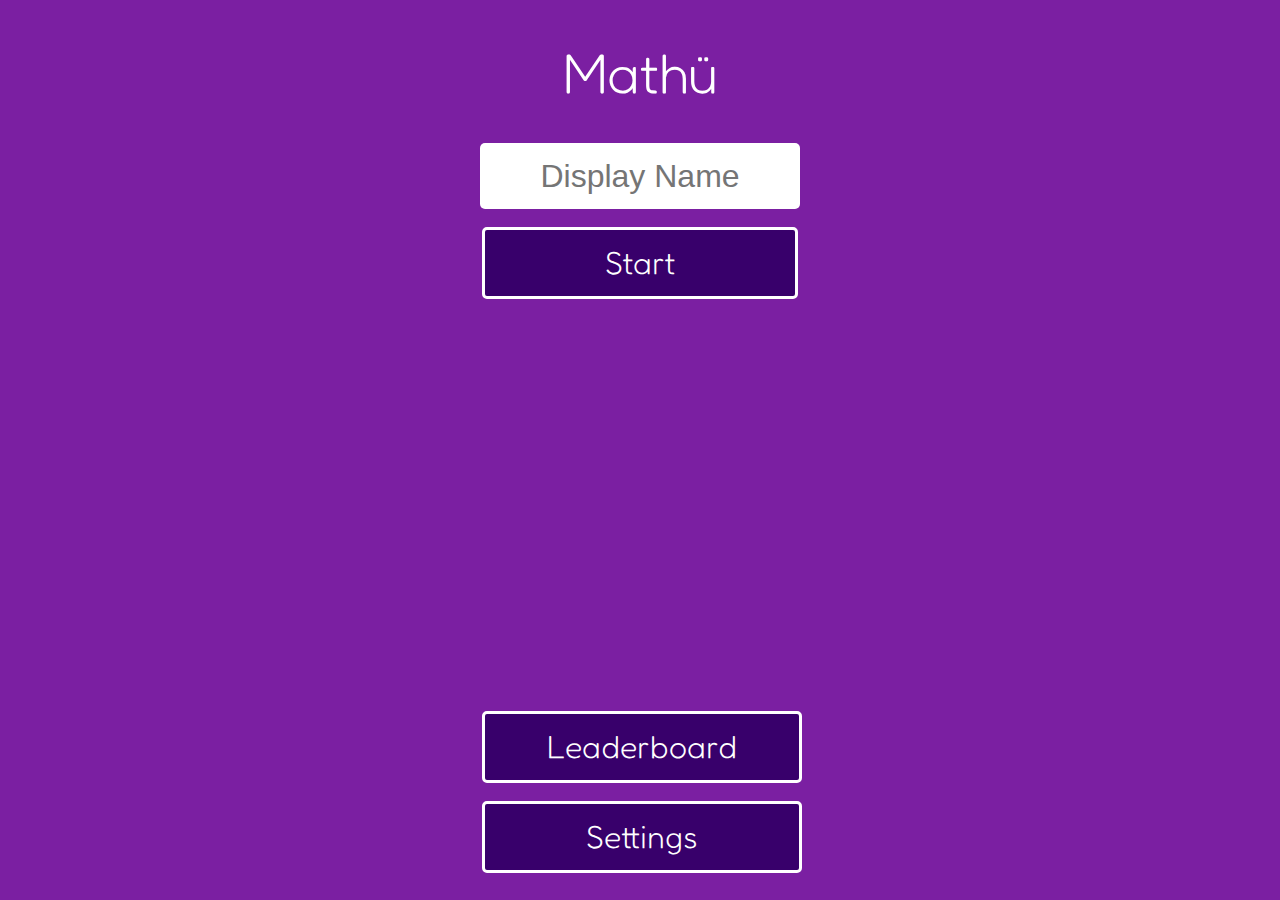
<file: index.html>
<!DOCTYPE html>
<html>
  <head>
    <title>Mathu</title>
    <link rel="stylesheet" href="style.css">
    <link rel="stylesheet" href="https://use.fontawesome.com/releases/v5.3.1/css/all.css" integrity="sha384-mzrmE5qonljUremFsqc01SB46JvROS7bZs3IO2EmfFsd15uHvIt+Y8vEf7N7fWAU" crossorigin="anonymous">
    <link href="https://fonts.googleapis.com/css?family=Fredoka+One" rel="stylesheet">
    <meta name="viewport" content="width=device-width, initial-scale=1">

    <!-- favicon -->
    <link rel="icon" type="image/png" sizes="32x32" href="/favicon/favicon-32x32.png">
    <link rel="icon" type="image/png" sizes="16x16" href="/favicon/favicon-16x16.png">
    <link rel="shortcut icon" href="/favicon/favicon.ico">
  </head>

  <body>
    <h1>Mathü</h1>
    <input autofocus maxlength="11" id="name-input" placeholder="Display Name" style="opacity:1;"><br><br>
    <button class="button" style="position: absolute; bottom: 3vh;" onclick="window.location.href='settings.html'">Settings</button>
    <button id="leaderboard" class="button" style="position: absolute; bottom: 13vh;" onclick="window.location.href='leaderboard/'">Leaderboard</button>
    <button id="submit" class="button" onclick="link(document.getElementById('name-input').value);">Start</button>

    <script>
      window.onload = function(){
        if(localStorage.getItem("name") !== null){
          document.getElementById("name-input").value = localStorage.getItem("name");
        }

        if(localStorage.getItem("qCount") === null){
          localStorage.setItem("qCount", 10);
        };

        if(localStorage.getItem("negSubtraction") === null){
          localStorage.setItem("negSubtraction", true);
        };
      }

      var btn = document.getElementById("submit");

      function link(name){
        if(name == name.toUpperCase()){
          name = name.toLowerCase();
        }

        if(name.length > 11){
          name = name.substring(0, 11);
        }

        localStorage.setItem("name", name);
        window.location.href = "main.html";
      }

      document.getElementById("name-input")
      .addEventListener("keyup", function(event) {
        event.preventDefault();
        if (event.keyCode === 13) {
        btn.click();
      }
    });
    </script>
  </body>
</html>
</file>
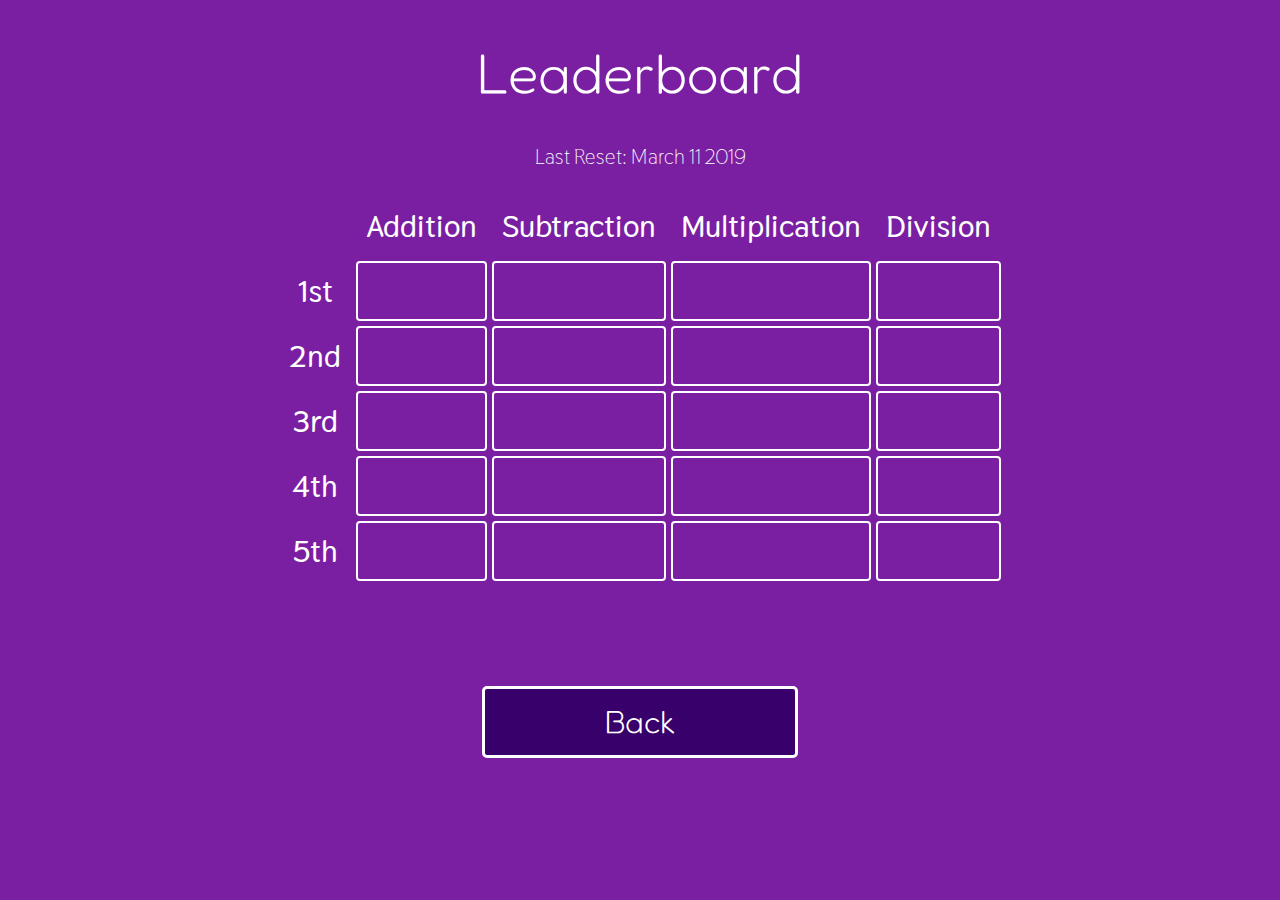
<file: leaderboard/index.html>
<!DOCTYPE html>
<html>
  <head>
    <title>Mathu | Leaderboard</title>
    <link rel="stylesheet" href="../style.css">
    <link rel="stylesheet" href="https://use.fontawesome.com/releases/v5.3.1/css/all.css" integrity="sha384-mzrmE5qonljUremFsqc01SB46JvROS7bZs3IO2EmfFsd15uHvIt+Y8vEf7N7fWAU" crossorigin="anonymous">
    <link href="https://fonts.googleapis.com/css?family=Fredoka+One|Thasadith" rel="stylesheet">
    <meta name="viewport" content="width=device-width, initial-scale=1">
    <script src="script.js"></script>

    <!-- favicon -->
    <link rel="icon" type="image/png" sizes="32x32" href="/favicon/favicon-32x32.png">
    <link rel="icon" type="image/png" sizes="16x16" href="/favicon/favicon-16x16.png">
    <link rel="shortcut icon" href="/favicon/favicon.ico">
  </head>

  <body>
    <h1 id="heading">Leaderboard</h1>
    <p>Last Reset: March 11 2019</p>

    <table class="leaderboard" align="center" cellspacing="5" cellpadding="10">
      <tr>
        <th></th>
        <th>Addition</th>
        <th>Subtraction</th>
        <th>Multiplication</th>
        <th>Division</th>
      </tr>
      <tr>
        <th>1st</th>
        <td id="1a"></td>
        <td id="1b"></td>
        <td id="1c"></td>
        <td id="1d"></td>
      </tr>
      <tr>
        <th>2nd</th>
        <td id="2a"></td>
        <td id="2b"></td>
        <td id="2c"></td>
        <td id="2d"></td>
      </tr>
      <tr>
        <th>3rd</th>
        <td id="3a"></td>
        <td id="3b"></td>
        <td id="3c"></td>
        <td id="3d"></td>
      </tr>
      <tr>
        <th>4th</th>
        <td id="4a"></td>
        <td id="4b"></td>
        <td id="4c"></td>
        <td id="4d"></td>
      </tr>
      <tr>
        <th>5th</th>
        <td id="5a"></td>
        <td id="5b"></td>
        <td id="5c"></td>
        <td id="5d"></td>
      </tr>
    </table>

      <!--<div id="explanation-wrapper">
      <div id="explanation">
        <br><h2>How are the scores determined?</h2>
      <p>Your score is the percentage of answers you get correct divided by the time it took to answer all the questions. This awards players who get more questions right in a shorter period of time.</p>
        <code>score = ((correct/total)*100)/time</code>
      </div>
    </div>-->

    <button class="button" style="margin-top: 100px;" onclick="window.location.href = back;">Back</button>

  </body>
</html>
</file>
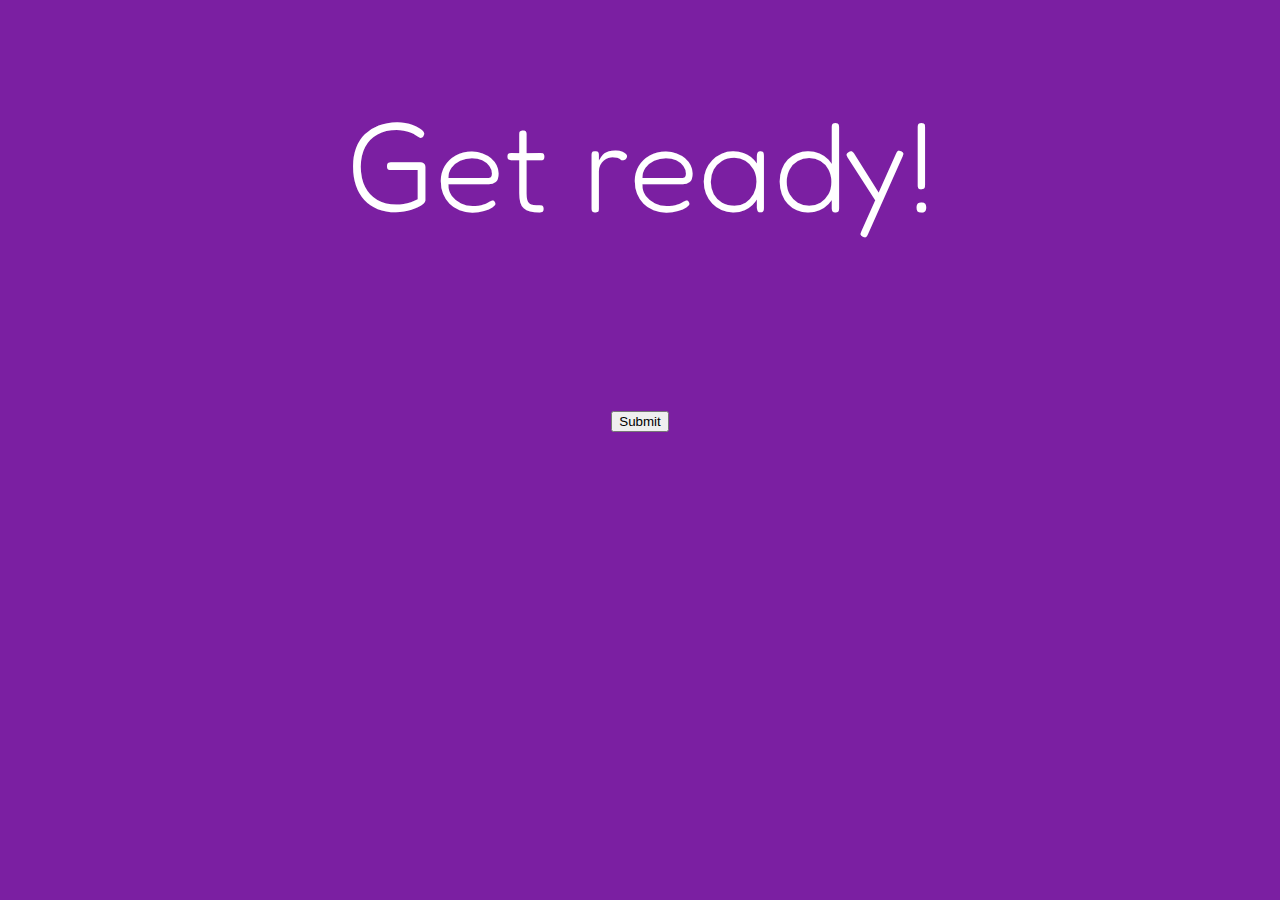
<file: addition.html>
<!DOCTYPE html>
<html>
<head>
  <link rel="stylesheet" href="style.css">
  <link rel="stylesheet" href="https://use.fontawesome.com/releases/v5.3.1/css/all.css" integrity="sha384-mzrmE5qonljUremFsqc01SB46JvROS7bZs3IO2EmfFsd15uHvIt+Y8vEf7N7fWAU" crossorigin="anonymous">
  <link href="https://fonts.googleapis.com/css?family=Fredoka+One" rel="stylesheet">
</head>

<body>
  <script src="game.js"></script>
  <h1 id="qnumber">Q1</h1>
  <h1 id="countdown">Get ready!</h1>
  <h1 id="timer"></h1>
  <h1 id="question"></h1>
  <input autofocus id="text" type=number><br><br>
  <button id="submit" onclick="check()">Submit</button>
</body>
</html>
</file>
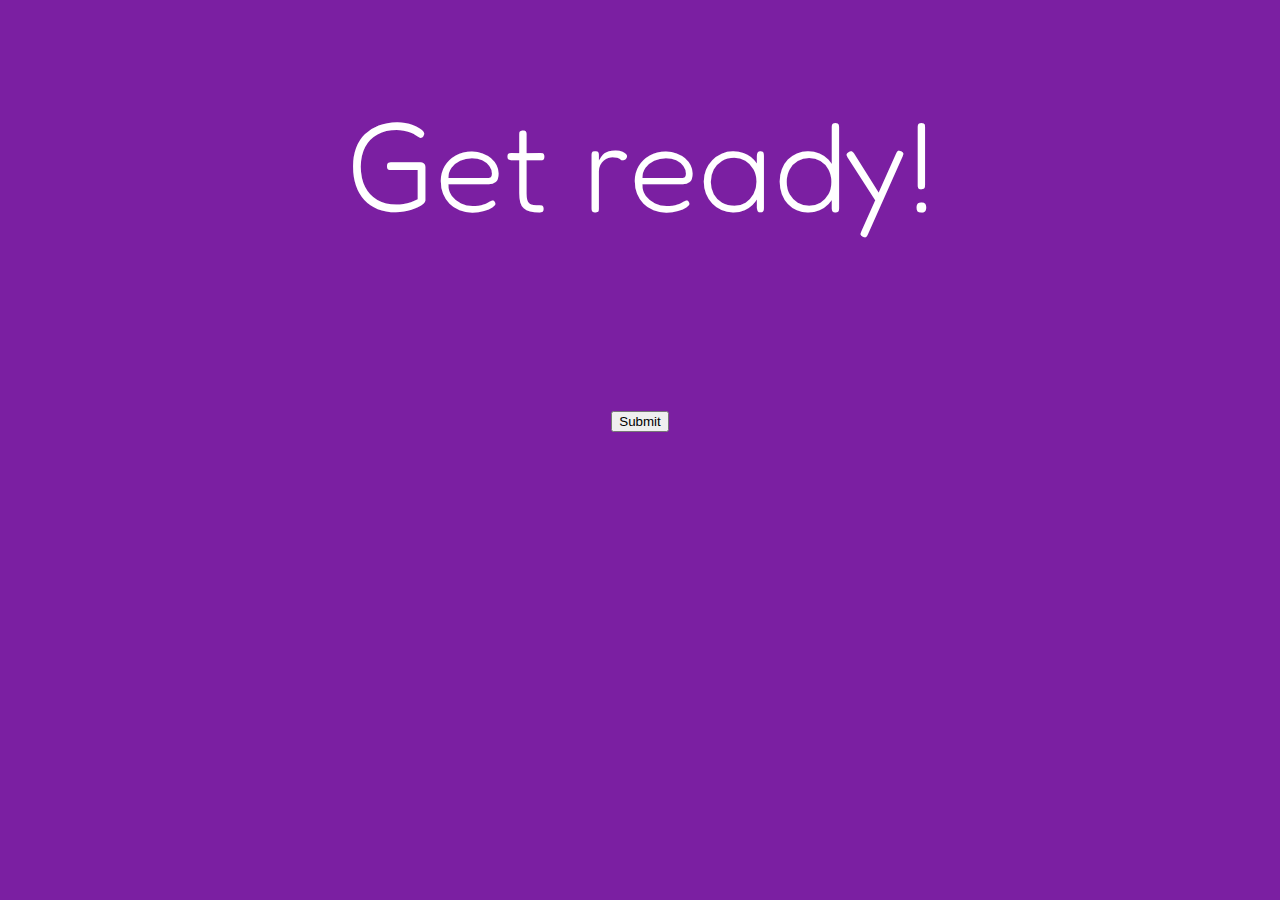
<file: division.html>
<!DOCTYPE html>
<html>
<head>
  <link rel="stylesheet" href="style.css">
  <link rel="stylesheet" href="https://use.fontawesome.com/releases/v5.3.1/css/all.css" integrity="sha384-mzrmE5qonljUremFsqc01SB46JvROS7bZs3IO2EmfFsd15uHvIt+Y8vEf7N7fWAU" crossorigin="anonymous">
  <link href="https://fonts.googleapis.com/css?family=Fredoka+One" rel="stylesheet">
</head>

<body>
  <script src="division-game.js"></script>
  <h1 id="qnumber">Q1</h1>
  <h1 id="countdown">Get ready!</h1>
  <h1 id="timer"></h1>
  <h1 id="question"></h1>
  <input autofocus id="text" type=number><br><br>
  <button id="submit" onclick="check()">Submit</button>
</body>
</html>
</file>
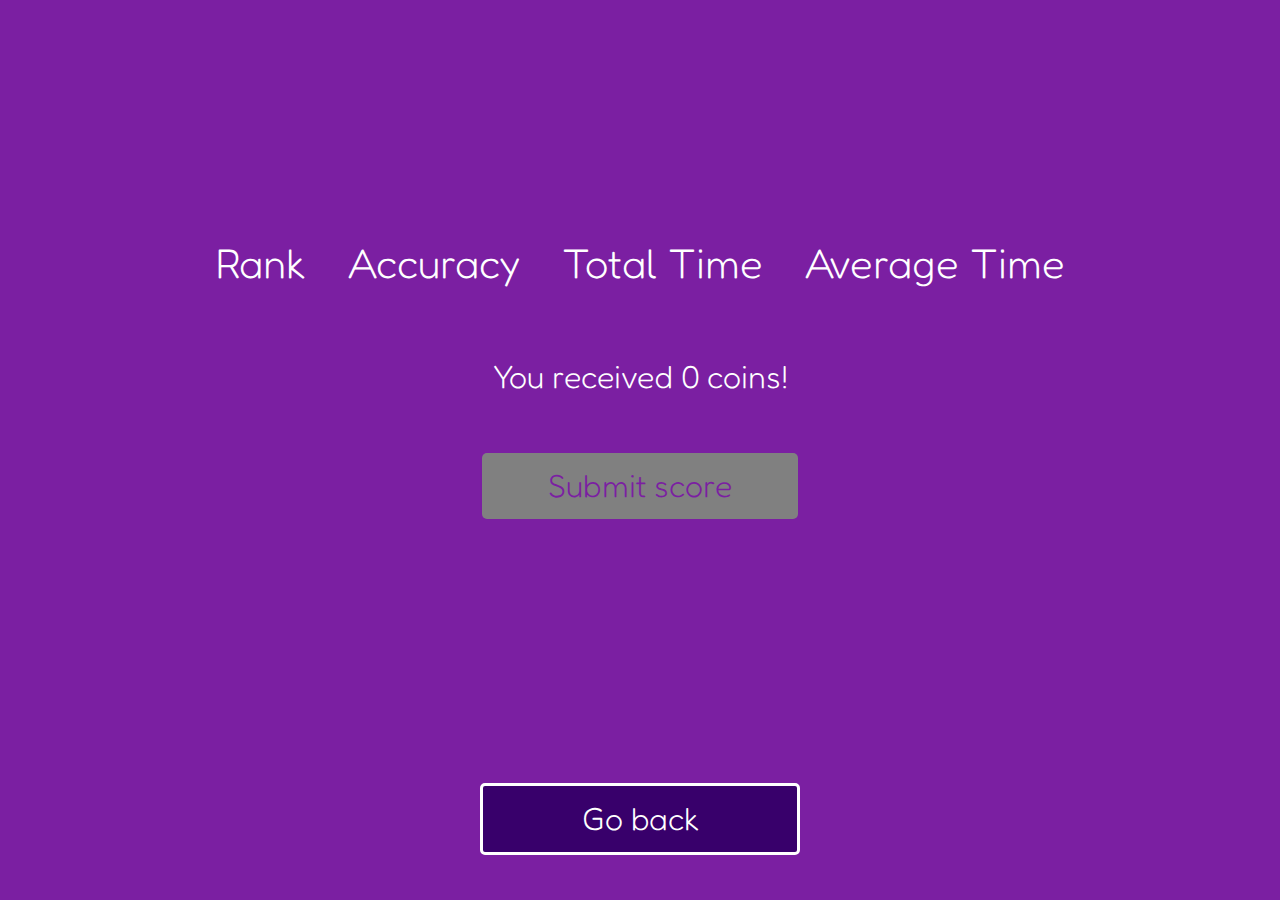
<file: finish.html>
<!DOCTYPE html>
<html>
<head>
  <title>Your Score</title>
  <link rel="stylesheet" href="style.css">
  <link rel="stylesheet" href="https://use.fontawesome.com/releases/v5.3.1/css/all.css" integrity="sha384-mzrmE5qonljUremFsqc01SB46JvROS7bZs3IO2EmfFsd15uHvIt+Y8vEf7N7fWAU" crossorigin="anonymous">
  <link href="https://fonts.googleapis.com/css?family=Fredoka+One" rel="stylesheet">
  <meta name="viewport" content="width=device-width, initial-scale=1">

  <!-- favicon -->
  <link rel="icon" type="image/png" sizes="32x32" href="/favicon/favicon-32x32.png">
  <link rel="icon" type="image/png" sizes="16x16" href="/favicon/favicon-16x16.png">
  <link rel="shortcut icon" href="/favicon/favicon.ico">
</head>

<body>
  <br>
  <h1 id="score"></h1>
  <table class="report">
    <tr>
      <td><i id="trophy-icon" style="font-size:6em;color:white;margin:0 5vh 0 5vh;" class="fas fa-trophy"></i></td>
      <td><i style="font-size:6em;color:white;margin:0 5vh 0 5vh;" class="fas fa-bullseye"></i></td>
      <td><i style="font-size:6em;color:white;margin:0 5vh 0 5vh;" class="far fa-clock"></i></td>
      <td><i style="font-size:6em;color:white;margin:0 5vh 0 5vh;" class="fas fa-user-clock"></i></td>
    </tr>
    <tr>
      <td><h1 id="rank" style="font-size:2em;">Rank</h1></td>
      <td><h1 id="accuracy" style="font-size:2em;">Accuracy</h1></td>
      <td><h1 id="totalTime" style="font-size:2em;">Total Time</h1></td>
      <td><h1 id="avgTime" style="font-size:2em;">Average Time</h1></td>
    </tr>
  </table>

  <br><h1 id="coins" style="font-size:2em;">You received 0 coins!</h1><br><br>
    <button disabled onclick="submitScore();" id="submit-score" class="button" style="opacity:1;">Submit score</button><br><br>
    <button onclick="window.location.href = 'main.html'" id="submit" class="button" style="opacity:1;position:fixed;bottom:5%;right:37.5%;">Go back</button>
  <script src="score.js"></script>
</body>
</html>
</file>
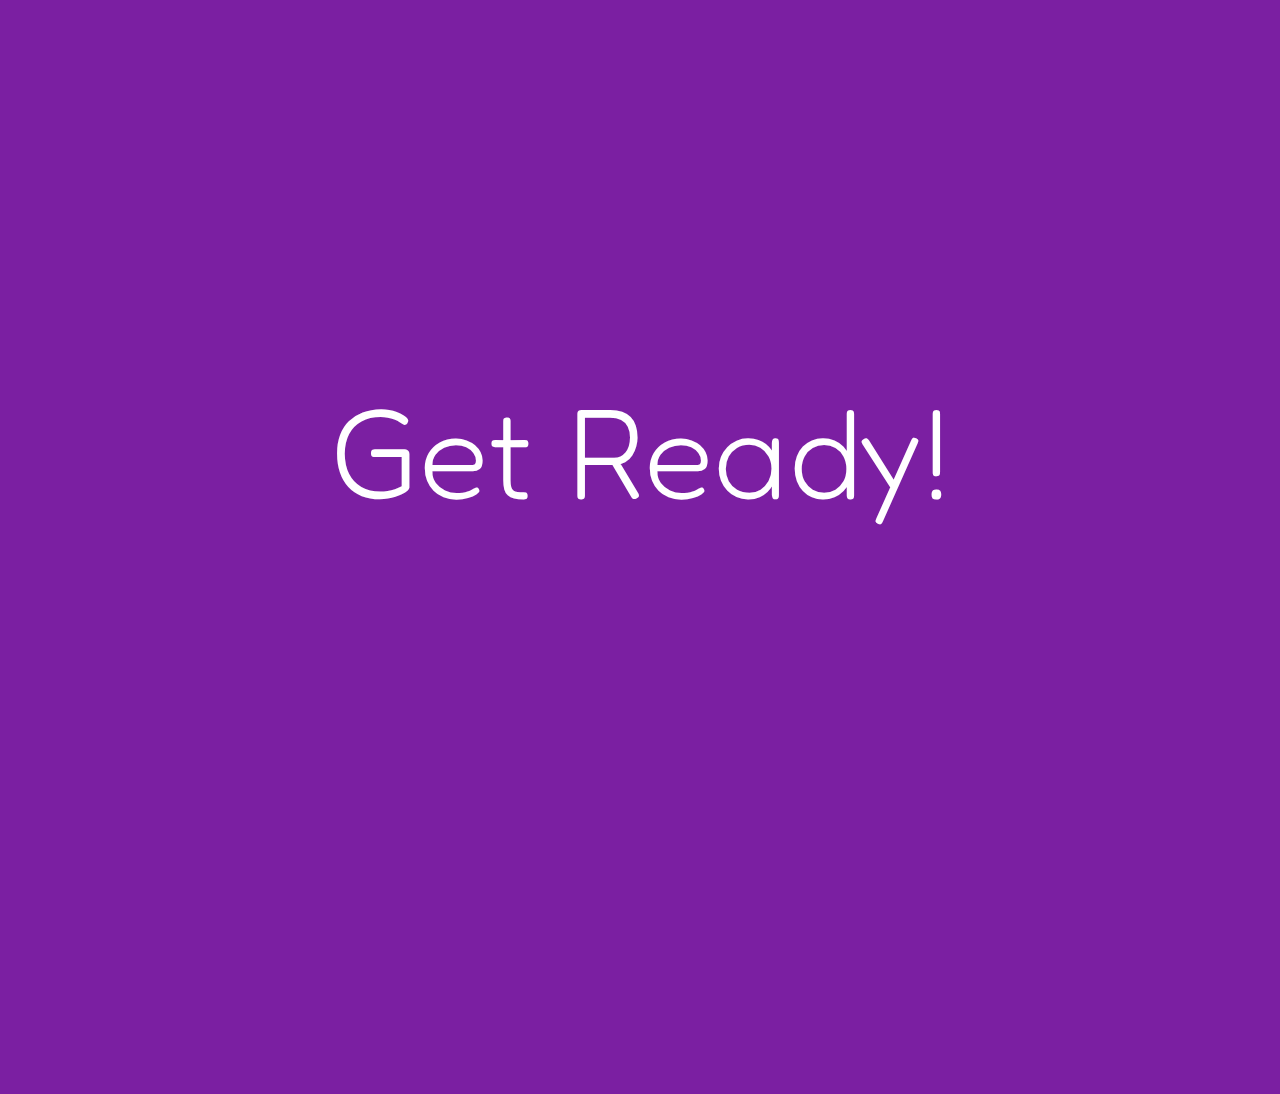
<file: game.html>
<!DOCTYPE html>
<html>
<head>
  <title>Mathu</title>
  <link rel="stylesheet" href="style.css">
  <link href="https://fonts.googleapis.com/css?family=Fredoka+One" rel="stylesheet">
  <meta name="viewport" content="width=device-width, initial-scale=1">

  <!-- favicon -->
  <link rel="icon" type="image/png" sizes="32x32" href="/favicon/favicon-32x32.png">
  <link rel="icon" type="image/png" sizes="16x16" href="/favicon/favicon-16x16.png">
  <link rel="shortcut icon" href="/favicon/favicon.ico">
</head>

<body style="overflow:hidden;margin:0;">
  <script src="game.js"></script>
  <h1 id="qnumber">Q1</h1>

  <div id="countdown-wrapper">
    <h1 id="countdown">Get Ready!</h1>
  </div>

  <h1 id="timer"></h1>
  <h1 id="question"></h1>
  <input disabled id="text" type="number"><br><br>
  <button disabled id="submit" class="button" style="opacity:0;" onclick="check()">Submit</button>
</body>
</html>
</file>
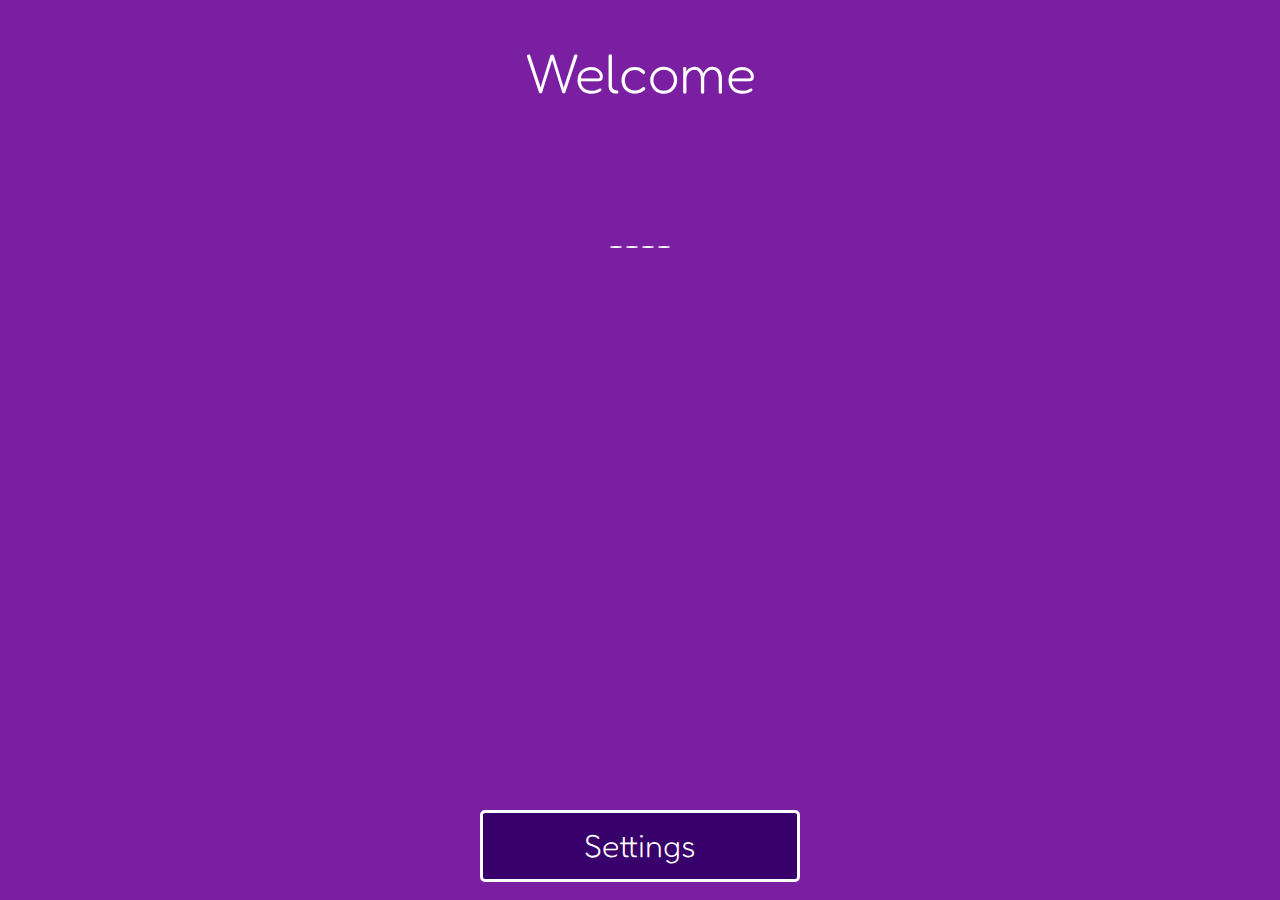
<file: main.html>
<!DOCTYPE html>
<html>
  <head>
    <title>Mathu | Dashboard</title>
    <link rel="stylesheet" href="style.css">
    <link rel="stylesheet" href="https://use.fontawesome.com/releases/v5.3.1/css/all.css" integrity="sha384-mzrmE5qonljUremFsqc01SB46JvROS7bZs3IO2EmfFsd15uHvIt+Y8vEf7N7fWAU" crossorigin="anonymous">
    <link href="https://fonts.googleapis.com/css?family=Fredoka+One" rel="stylesheet">
    <meta name="viewport" content="width=device-width, initial-scale=1">

    <!-- favicon -->
    <link rel="icon" type="image/png" sizes="32x32" href="/favicon/favicon-32x32.png">
    <link rel="icon" type="image/png" sizes="16x16" href="/favicon/favicon-16x16.png">
    <link rel="shortcut icon" href="/favicon/favicon.ico">
  </head>

  <body>
    <h1 id="name">Welcome</h1>
    <div class="top"></div>
    <button id="btn-1" onclick="link('addition')" class="circle-btn"><i class="fas fa-plus"></i></button>
    <button id="btn-2" onclick="link('subtraction')" class="circle-btn"><i class="fas fa-minus"></i></button>
    <button id="btn-3" onclick="link('multiplication')" class="circle-btn"><i class="fas fa-times"></i></button>
    <button id="btn-4" onclick="link('division')" class="circle-btn"><i class="fas fa-divide"></i></button>

    <button class="button bottom" onclick="location.href='settings.html'">Settings</button>
  </body>

  <script src='script.js'></script>
</html>
</file>
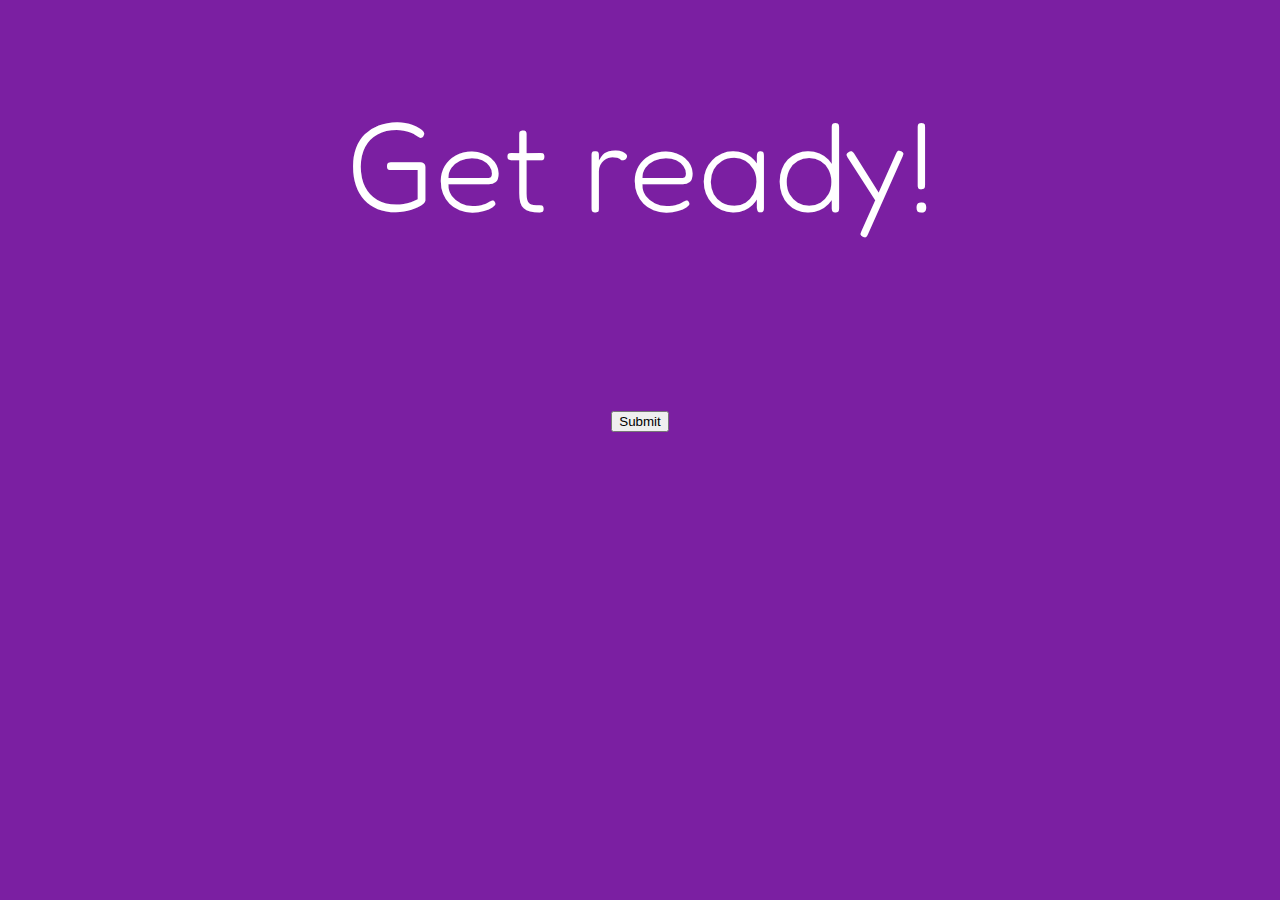
<file: multiplication.html>
<!DOCTYPE html>
<html>
<head>
  <link rel="stylesheet" href="style.css">
  <link rel="stylesheet" href="https://use.fontawesome.com/releases/v5.3.1/css/all.css" integrity="sha384-mzrmE5qonljUremFsqc01SB46JvROS7bZs3IO2EmfFsd15uHvIt+Y8vEf7N7fWAU" crossorigin="anonymous">
  <link href="https://fonts.googleapis.com/css?family=Fredoka+One" rel="stylesheet">
</head>

<body>
  <script src="multiplication-game.js"></script>
  <h1 id="qnumber">Q1</h1>
  <h1 id="countdown">Get ready!</h1>
  <h1 id="timer"></h1>
  <h1 id="question"></h1>
  <input autofocus id="text" type=number><br><br>
  <button id="submit" onclick="check()">Submit</button>
</body>
</html>
</file>
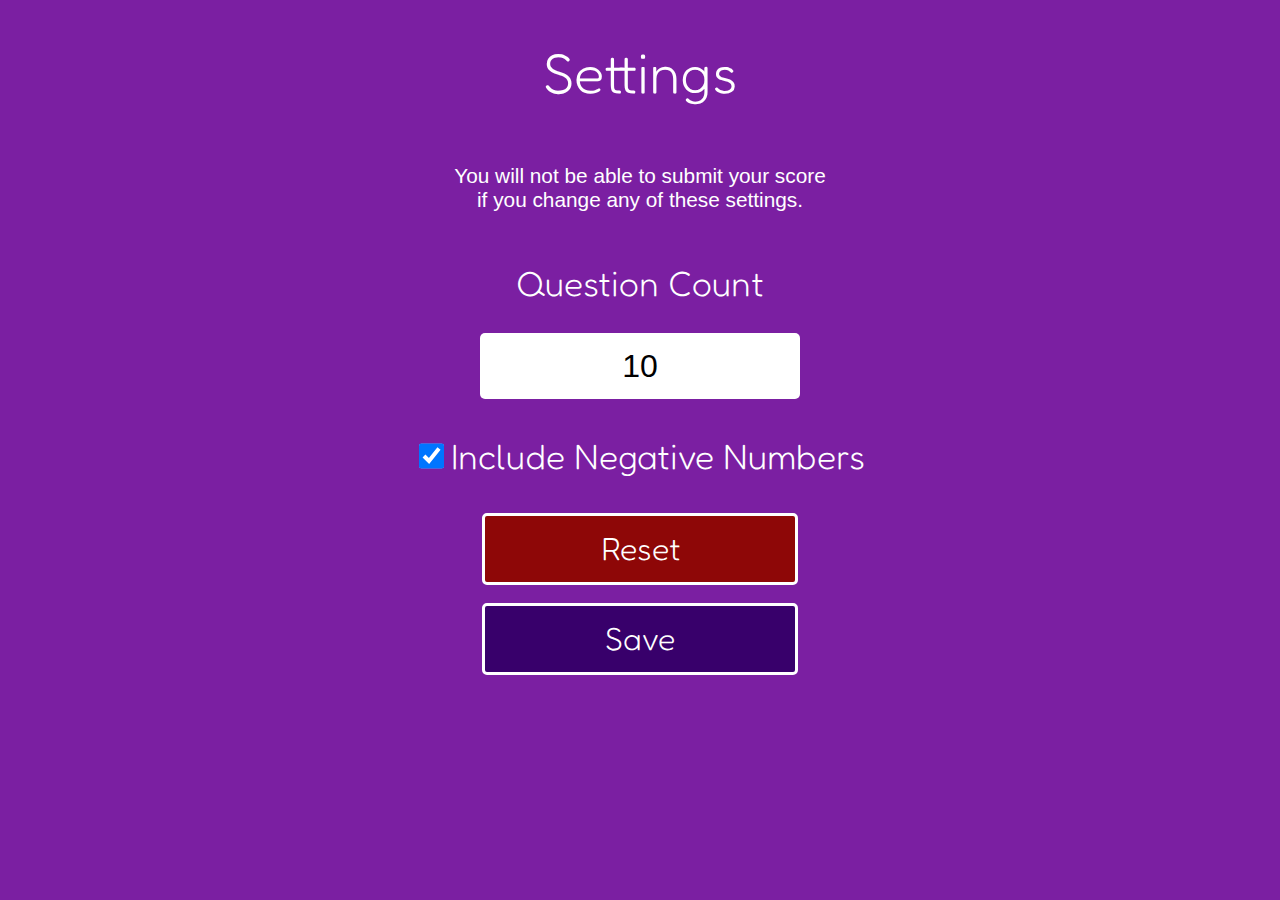
<file: settings.html>
<!DOCTYPE html>
<html lang="en" dir="ltr">
  <head>
    <meta charset="utf-8">
    <title>Mathu | Settings</title>
    <link rel="stylesheet" href="style.css">
    <link rel="stylesheet" href="https://use.fontawesome.com/releases/v5.3.1/css/all.css" integrity="sha384-mzrmE5qonljUremFsqc01SB46JvROS7bZs3IO2EmfFsd15uHvIt+Y8vEf7N7fWAU" crossorigin="anonymous">
    <link href="https://fonts.googleapis.com/css?family=Fredoka+One" rel="stylesheet">
    <meta name="viewport" content="width=device-width, initial-scale=1">

    <!-- favicon -->
    <link rel="icon" type="image/png" sizes="32x32" href="/favicon/favicon-32x32.png">
    <link rel="icon" type="image/png" sizes="16x16" href="/favicon/favicon-16x16.png">
    <link rel="shortcut icon" href="/favicon/favicon.ico">
  </head>
  <body>
    <h1>Settings</h1>
    <div id="explanation-wrapper">
      <div id="explanation">
        <p>You will not be able to submit your score if you change any of these settings.</p>
      </div>
    </div>

    <h2>Question Count</h2>
    <input autofocus id="qCount" style="opacity:1;"><br><br><br>

    <input type="checkbox" autofocus id="include-neg" style="opacity:1;">
    <h2 style="display: inline;">Include Negative Numbers</h2><br><br><br>

    <button class="button red" onclick="resetSettings();">Reset</button><br><br>
    <button class="button" onclick="updateSettings(); history.back(-1)">Save</button>

    <script>
      window.onload = function(){
        document.getElementById("qCount").value = localStorage.getItem("qCount");
        document.getElementById("include-neg").checked = JSON.parse(localStorage.getItem("negSubtraction"));
      }

      function updateSettings(){
        localStorage.setItem("qCount", document.getElementById("qCount").value);
        localStorage.setItem("negSubtraction", document.getElementById("include-neg").checked);
      }

      function resetSettings(){
        document.getElementById("qCount").value = 10;
        document.getElementById("include-neg").checked = true;

        localStorage.setItem("qCount", 10);
        localStorage.setItem("include-neg", true)
      }

    </script>
  </body>
</html>
</file>
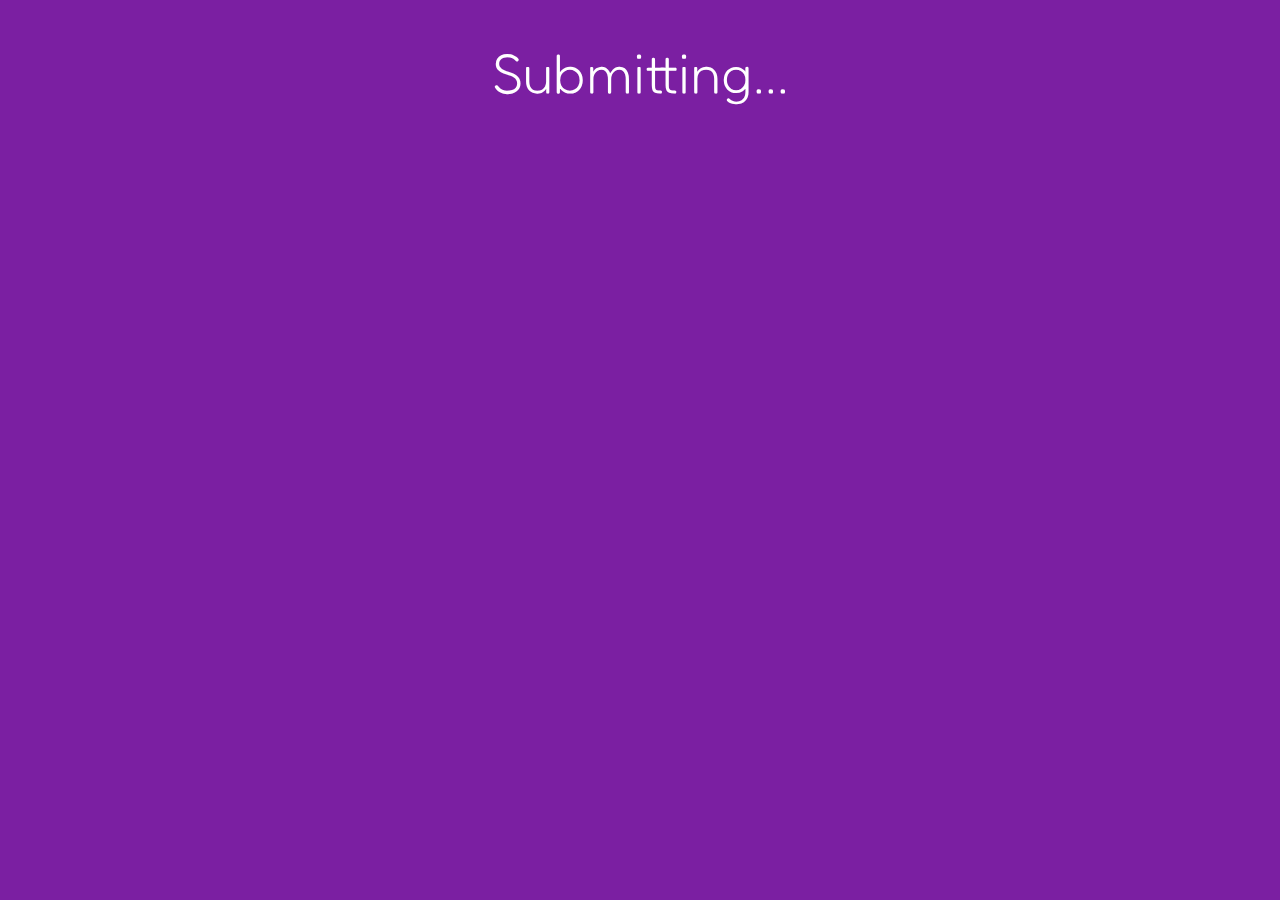
<file: submit.html>
<!DOCTYPE html>
<html lang="en" dir="ltr">
  <head>
    <meta charset="utf-8">
    <title>Mathu | Dashboard</title>
    <link rel="stylesheet" href="style.css">
    <link rel="stylesheet" href="https://use.fontawesome.com/releases/v5.3.1/css/all.css" integrity="sha384-mzrmE5qonljUremFsqc01SB46JvROS7bZs3IO2EmfFsd15uHvIt+Y8vEf7N7fWAU" crossorigin="anonymous">
    <link href="https://fonts.googleapis.com/css?family=Fredoka+One" rel="stylesheet">
    <meta name="viewport" content="width=device-width, initial-scale=1">

    <!-- favicon -->
    <link rel="icon" type="image/png" sizes="32x32" href="/favicon/favicon-32x32.png">
    <link rel="icon" type="image/png" sizes="16x16" href="/favicon/favicon-16x16.png">
    <link rel="shortcut icon" href="/favicon/favicon.ico">
  </head>
  <body>
    <h1>Submitting...</h1>

    <form style="visibility: hidden" id="form" method="POST" action="https://thakkaha.dev.fast.sheridanc.on.ca/pme/mathu/submit.php">
      <input id="score" name="s">
      <input id="time" name="t">
      <input id="correct" name="c">
      <input id="total" name="to">
      <input id="name" name="na">
      <input id="type" name="ty">
    </form>

    <script>
      var LIMIT = localStorage.getItem("qCount");
      var score = window.atob(localStorage.getItem("score"));
      var time = window.atob(localStorage.getItem("seconds"))/100;

      document.getElementById("score").value = ((score/LIMIT)*100)/time;
      document.getElementById("time").value = time;
      document.getElementById("correct").value = score;
      document.getElementById("total").value = LIMIT;
      document.getElementById("name").value = localStorage.getItem('name');
      document.getElementById("type").value = localStorage.getItem("type");

      window.onload = function() {
        document.getElementById("form").submit()
      }

    </script>
  </body>
</html>
</file>
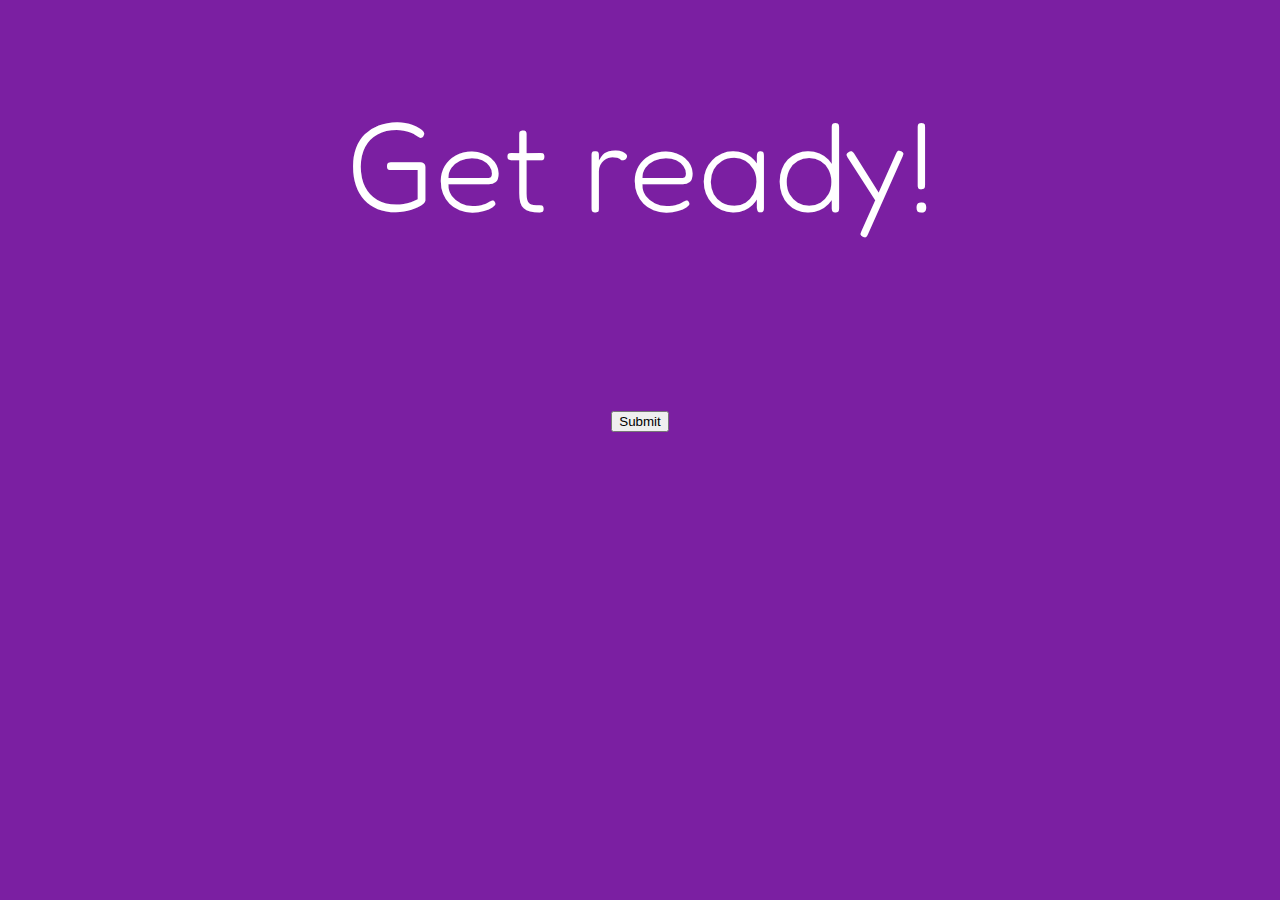
<file: subtraction.html>
<!DOCTYPE html>
<html>
<head>
  <link rel="stylesheet" href="style.css">
  <link rel="stylesheet" href="https://use.fontawesome.com/releases/v5.3.1/css/all.css" integrity="sha384-mzrmE5qonljUremFsqc01SB46JvROS7bZs3IO2EmfFsd15uHvIt+Y8vEf7N7fWAU" crossorigin="anonymous">
  <link href="https://fonts.googleapis.com/css?family=Fredoka+One" rel="stylesheet">
</head>

<body>
  <script src="subtraction-game.js"></script>
  <h1 id="qnumber">Q1</h1>
  <h1 id="countdown">Get ready!</h1>
  <h1 id="timer"></h1>
  <h1 id="question"></h1>
  <input autofocus id="text" type=number><br><br>
  <button id="submit" onclick="check()">Submit</button>
</body>
</html>
</file>
<file: style.css>
body{
  background-color: #7b1fa2;
  text-align:center;
  color: white;
}

h1{
  color:white;
  font-family: 'Fredoka One', cursive, monospace;
  font-weight:200;
  font-size:3.5em;
}

h2{
  color: white;
  font-family: 'Fredoka One', cursive, monospace;
  font-weight:200;
  font-size:2.2em;
}

.leaderboard td, tr{
  border: 2px solid white;
  border-radius: 4px;
  font-family: 'Thasadith', sans-serif;
  font-weight: bold;
  font-size: 1.3em;
}

.leaderboard th{
  font-size: 1.5em;
}

code{
  background-color: #C3B8B8;
  padding: 8px;
  border-radius: 5px;
  color: black;
}

#explanation{
  width: 30%;
  display: inline-block;
}

#explanation-wrapper{
  text-align: center;
}

p{
  color: white;
  font-family: 'Thasadith', sans-serif;
  font-size: 1.3em;
}

.circle-btn{
  background-color: white;
  border-radius: 50%;
  display: inline-block;
  font-size:10em;
  color:#7b1fa2;
  border:none;
  outline:none;
}

.circle-btn:hover{
  opacity:0.7;
  cursor:pointer;
}

.button{
  outline: none;
  border-radius: 5px;
  line-height: 2;
  font-size: 2em;
  text-align: center;
  width: 25%;
  background-color: #38006b;
  border: 3px solid white;
  color: white;
  font-family: 'Fredoka One', cursive;
  font-weight: 200;
}

.button:hover{
  background-color:#4a0072;
  cursor:pointer;
}

.bottom{
  position: absolute;
  bottom: 2vh;
  right: 0;
  left: 0;
  margin: auto;
}

.red{
  background-color: #8e0707;
}

.red:hover{
  background-color: #a80a0a;
}

.top{
  height:10vh;
}

#countdown-wrapper{
  display: flex;
  justify-content: center;
  align-items: center;
  height: 100vh;
  margin: 0;
}

#countdown{
  transition: opacity 0.25s;
  font-size: 8em;
}

#timer{
  position:fixed;
  top:20px;
  right:30px;
  margin:0;
  opacity:0;
}

input{
  opacity:0;
  border:none;
  outline:none;
  border-radius:5px;
  line-height: 2;
  font-size:2em;
  text-align:center;
  width:25%;
}

input[type=checkbox]{
  width: 0.8em;
  height: 0.8em;
}

#submit-score{
  background-color: white;
  color: #7b1fa2;
  border: none;
}

#submit-score:hover{
  background-color: #bcbcbc;
  color: #7b1fa2;
}

#submit-score:disabled{
  background-color: gray;
}

.report{
  margin-left: auto;
  margin-right: auto;
  border-spacing: 40px 0;
}

#qnumber{
  position:fixed;
  top:20px;
  left:30px;
  margin:0;
  opacity:0;
}

@media only screen and (max-width: 800px) {
    .button, #submit, #name-input, #text, #class-code, #submit-score{
      width: 80vw;
      left: 10vw;
    }

    .report{
      display: none;
    }

    .finish-submit{
      position:static !important;
    }

    #explanation{
      width: 80%;
      display: inline-block;
    }

    #leaderboard{
      bottom: 15vh;
    }

    #countdown{
      font-size: 5em;
    }
}
</file>
